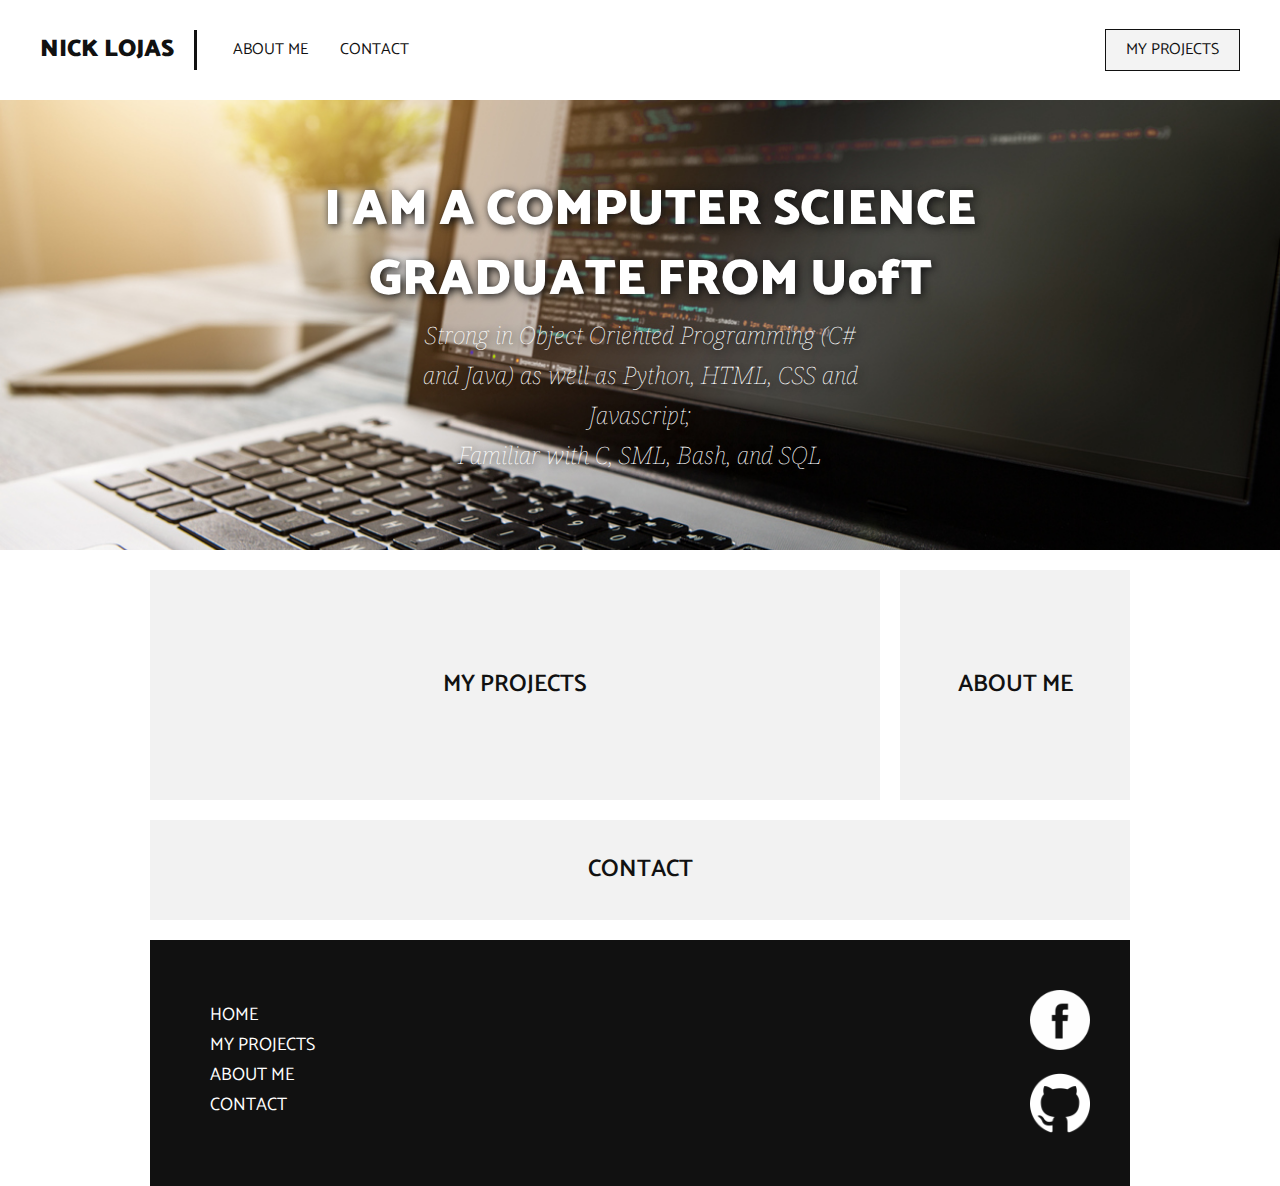
<file: index.html>
<!DOCTYPE html>
<html>
<head>
	<meta charset="utf-8">
	<meta name="description" content="This is a portfolio website made by Nick Lojas">
	<title>Nick Lojas's Portfolio</title>
	<meta name="viewport" content="width=device-width, initial-scale=1.0">
	<link href="https://fonts.googleapis.com/css?family=Catamaran:400,500,600,700,800,900|Noto+Serif:400,400i,700,700i" rel="stylesheet">
	<link rel="stylesheet" type="text/css" href="style.css">
	<link rel="shortcut icon" type="image/png" href="images/favicon.png">
</head>
<body>
	<header>
		<a href="index.html" class="header-main">Nick Lojas</a>
		<nav>
			<ul>
				<li><a href="about.html">About Me</a></li>
				<li><a href="contact.html">Contact</a></li>
			</ul>
			<a href="myprojects.html" class="header-myprojects">My Projects</a>
		</nav>
	</header>
	<main>
		<section class="index-banner">
			<div class="vert-center">
				<h2>I AM A COMPUTER SCIENCE <br> GRADUATE FROM UofT</h2>
				<h1>Strong in Object Oriented Programming (C# and Java) as well as Python, HTML, CSS and Javascript;<br> Familiar with  C, SML, Bash, and SQL</h1>
			</div>
		</section>
		<div class="wrapper">
			<section class="index-links">
				<a href="myprojects.html">
					<div class="index-boxlink-rectangle">
						<h3>My Projects</h3>
					</div>
				</a>
				<a href="about.html">
					<div class="index-boxlink-square">
						<h3>About Me</h3>
					</div>
				</a>
				<a href="contact.html">
					<div class="index-boxlink-longrectangle">
						<h3>Contact</h3>
					</div>
				</a>
			</section>
		</div>
	</main>
	<div class="wrapper">
		<footer>
			<ul>
				<li><a href="index.html">Home</a></li>
				<li><a href="myprojects.html">My Projects</a></li>
				<li><a href="about.html">About Me</a></li>
				<li><a href="contact.html">Contact</a></li>
			</ul>
			<div class="footer-socialmedia">
				<a href="https://www.facebook.com/NickLojas" target="_blank">
					<img src="images/facebookicon.png" alt="facebook icon">
				</a>
				<a href="https://www.github.com/NickLojas" target="_blank">
					<img src="images/githubicon.png" alt="github icon">
				</a>
			</div>
		</footer>
	</div>
</body>
</html>
</file>
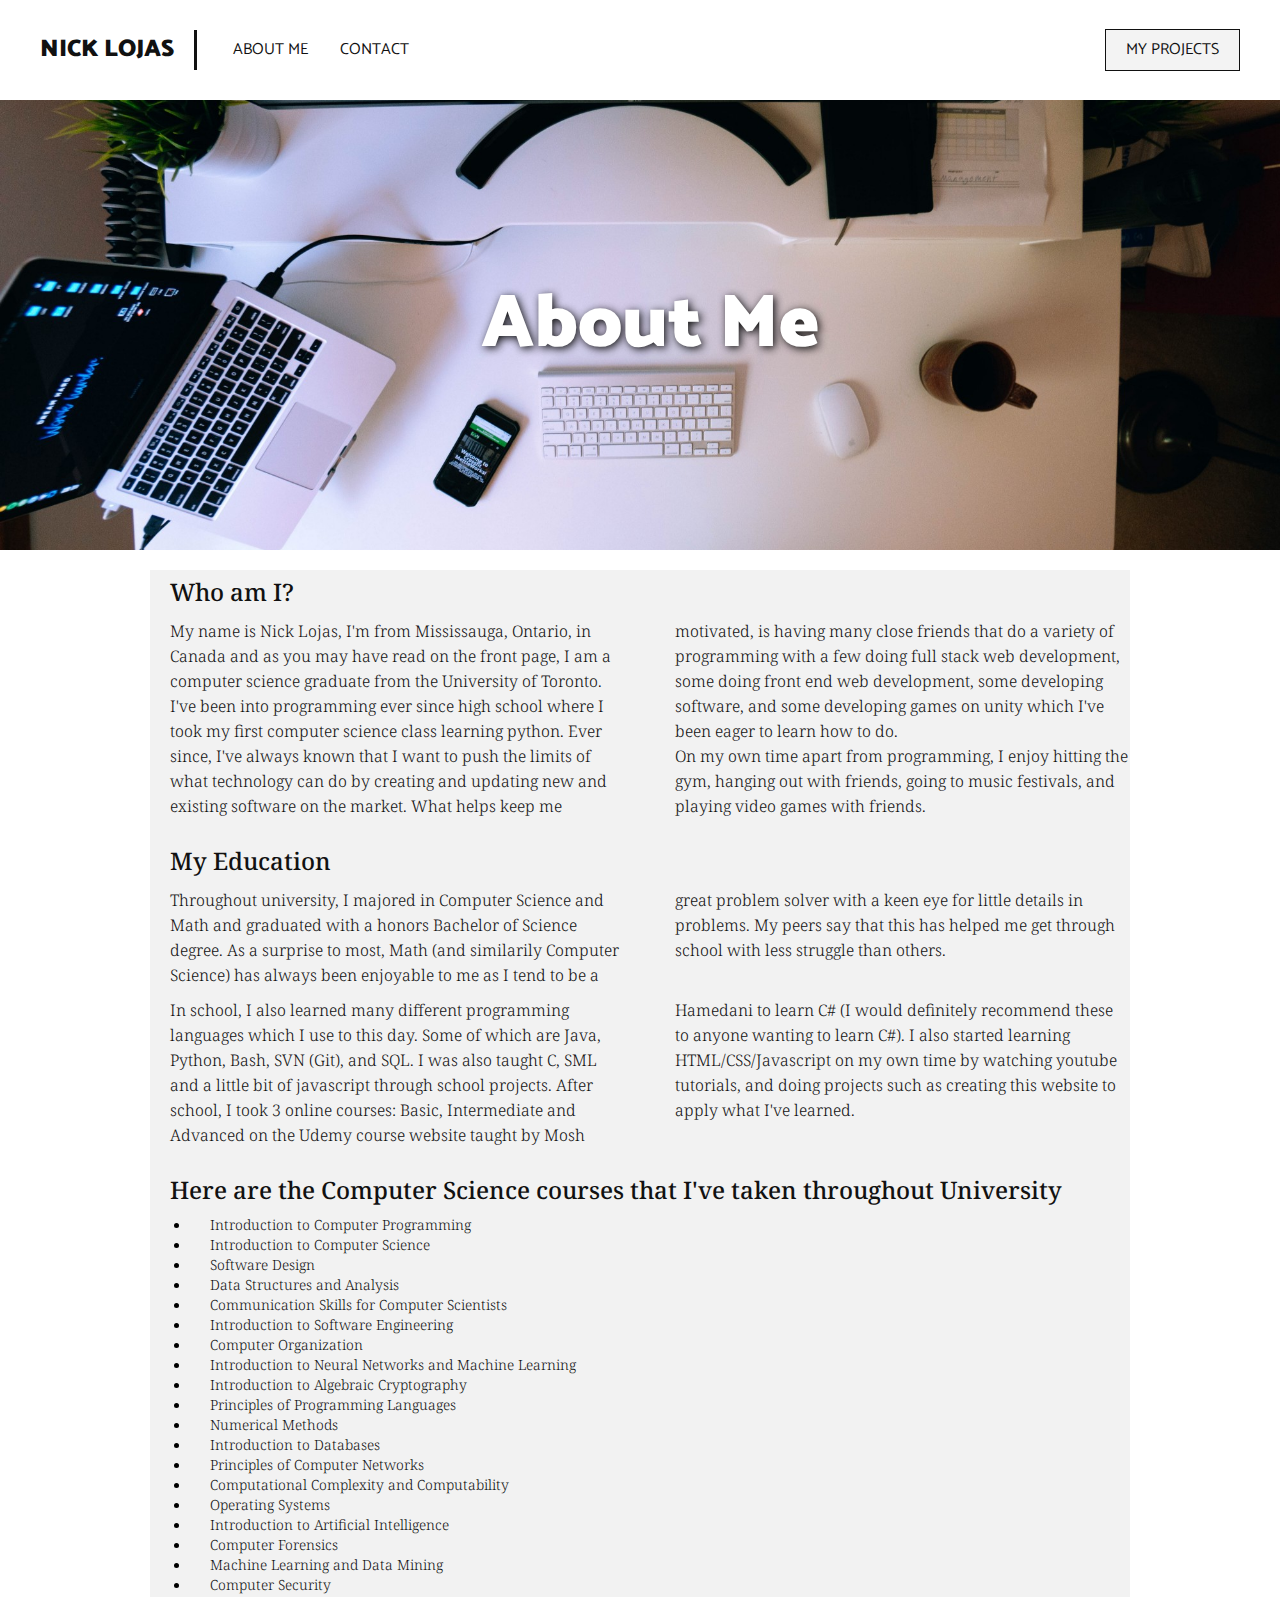
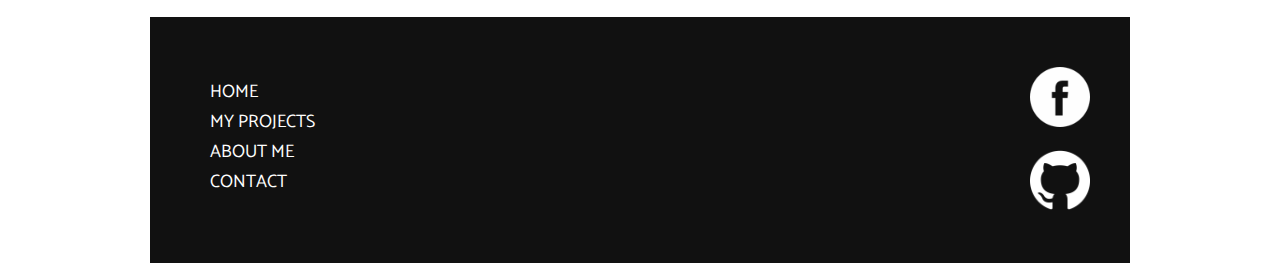
<file: about.html>
<!DOCTYPE html>
<html>
<head>
	<meta charset="utf-8">
	<meta name="description" content="This is a portfolio website made by Nick Lojas">
	<title>Nick Lojas's Portfolio</title>
	<meta name="viewport" content="width=device-width, initial-scale=1.0">
	<link href="https://fonts.googleapis.com/css?family=Catamaran:400,500,600,700,800,900|Noto+Serif:400,400i,700,700i" rel="stylesheet">
	<link rel="stylesheet" type="text/css" href="style.css">
	<link rel="shortcut icon" type="image/png" href="images/favicon.png">
</head>
<body>
	<header>
		<a href="index.html" class="header-main">Nick Lojas</a>
		<nav>
			<ul>
				<li><a href="about.html">About Me</a></li>
				<li><a href="contact.html">Contact</a></li>
			</ul>
			<a href="myprojects.html" class="header-myprojects">My Projects</a>
		</nav>
	</header>
	<main>
		<section class="about-banner">
			<div class="vert-center">
				<h2>About Me</h2>
			</div>
		</section>
		<div class="wrapper">
			<section class="about-general">
				<h2>Who am I?</h2>
				<p>My name is Nick Lojas, I'm from Mississauga, Ontario, in Canada and as you may have read on the front page, I am a computer science graduate from the University of Toronto. I've been into programming ever since high school where I took my first computer science class learning python.  Ever since, I've always known that I want to push the limits of what technology can do by creating and updating new and existing software on the market. What helps keep me motivated, is having many close friends that do a variety of programming with a few doing full stack web development, some doing front end web development, some developing software, and some developing games on unity which I've been eager to learn how to do.<br> On my own time apart from programming, I enjoy hitting the gym, hanging out with friends, going to music festivals, and playing video games with friends. 
				</p>
				<h2>My Education</h2>
				<p>Throughout university, I majored in Computer Science and Math and graduated with a honors Bachelor of Science degree. As a surprise to most, Math (and similarily Computer Science) has always been enjoyable to me as I tend to be a great problem solver with a keen eye for little details in problems. My peers say that this has helped me get through school with less struggle than others.</p>
				<p>In school, I also learned many different programming languages which I use to this day. Some of which are Java, Python, Bash, SVN (Git), and SQL. I was also taught C, SML and a little bit of javascript through school projects. After school, I took 3 online courses: Basic, Intermediate and Advanced on the Udemy course website taught by Mosh Hamedani to learn C# (I would definitely recommend these to anyone wanting to learn C#). I also started learning HTML/CSS/Javascript on my own time by watching youtube tutorials, and doing projects such as creating this website to apply what I've learned.</p>
				<h2>Here are the Computer Science courses that I've taken throughout University</h2>
				<ul>
					<li><p>Introduction to Computer Programming</p></li>
					<li><p>Introduction to Computer Science</p></li>
					<li><p>Software Design</p></li>
					<li><p>Data Structures and Analysis</p></li>
					<li><p>Communication Skills for Computer Scientists</p></li>
					<li><p>Introduction to Software Engineering</p></li>
					<li><p>Computer Organization</p></li>
					<li><p>Introduction to Neural Networks and Machine Learning</p></li>
					<li><p>Introduction to Algebraic Cryptography</p></li>
					<li><p>Principles of Programming Languages</p></li>
					<li><p>Numerical Methods</p></li>
					<li><p>Introduction to Databases</p></li>
					<li><p>Principles of Computer Networks</p></li>
					<li><p>Computational Complexity and Computability</p></li>
					<li><p>Operating Systems</p></li>
					<li><p>Introduction to Artificial Intelligence</p></li>
					<li><p>Computer Forensics</p></li>
					<li><p>Machine Learning and Data Mining</p></li>
					<li><p>Computer Security</p></li>
				</ul>
			</section>
		</div>
	</main>
	<div class="wrapper">
		<footer>
			<ul>
				<li><a href="index.html">Home</a></li>
				<li><a href="myprojects.html">My Projects</a></li>
				<li><a href="about.html">About Me</a></li>
				<li><a href="contact.html">Contact</a></li>
			</ul>
			<div class="footer-socialmedia">
				<a href="https://www.facebook.com/NickLojas" target="_blank">
					<img src="images/facebookicon.png" alt="facebook icon">
				</a>
				<a href="https://www.github.com/NickLojas" target="_blank">
					<img src="images/githubicon.png" alt="github icon">
				</a>
			</div>
		</footer>
	</div>
</body>
</html>
</file>
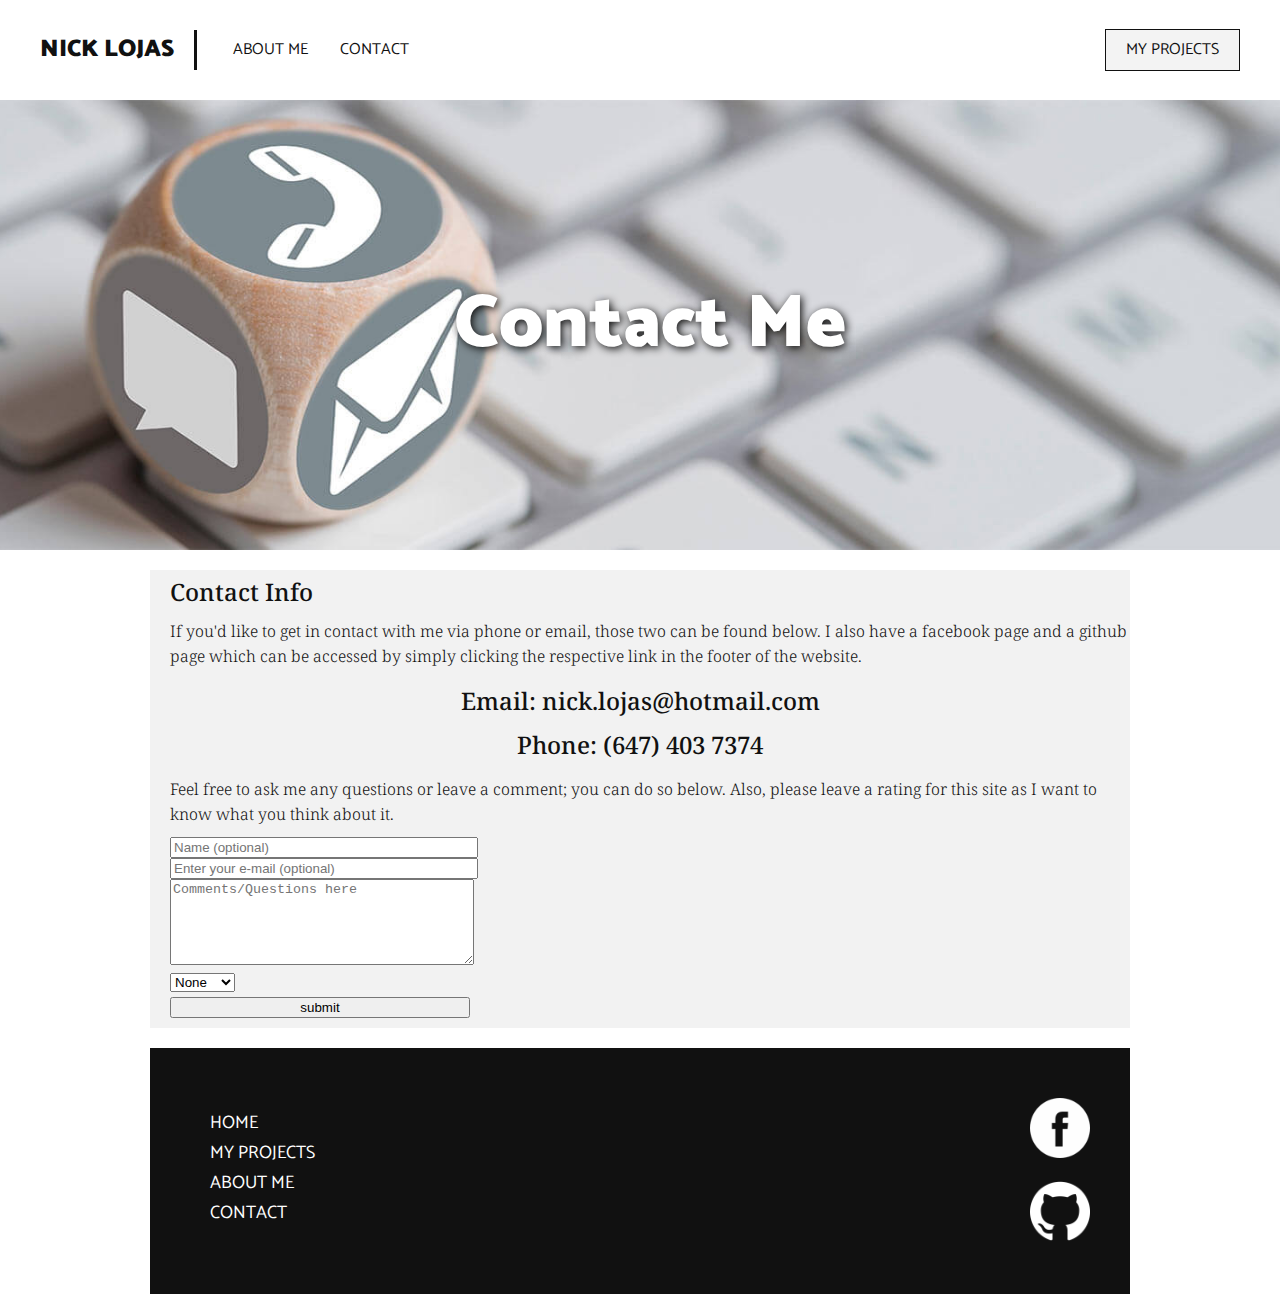
<file: contact.html>
<!DOCTYPE html>
<html>
<head>
	<meta charset="utf-8">
	<meta name="description" content="This is a portfolio website made by Nick Lojas">
	<title>Nick Lojas's Portfolio</title>
	<meta name="viewport" content="width=device-width, initial-scale=1.0">
	<link href="https://fonts.googleapis.com/css?family=Catamaran:400,500,600,700,800,900|Noto+Serif:400,400i,700,700i" rel="stylesheet">
	<link rel="stylesheet" type="text/css" href="style.css">
	<link rel="shortcut icon" type="image/png" href="images/favicon.png">
</head>
<body>
	<header>
		<a href="index.html" class="header-main">Nick Lojas</a>
		<nav>
			<ul>
				<li><a href="about.html">About Me</a></li>
				<li><a href="contact.html">Contact</a></li>
			</ul>
			<a href="myprojects.html" class="header-myprojects">My Projects</a>
		</nav>
	</header>
	<main>
		<section class="contact-banner">
			<div class="vert-center">
				<h2>Contact Me</h2>
			</div>
		</section>
		<div class="wrapper">
			<div class="contact-info">
				<section class="contact-email">
					<h2>Contact Info</h2>
					<p>If you'd like to get in contact with me via phone or email, those two can be found below. I also have a facebook page and a github page which can be accessed by simply clicking the respective link in the footer of the website.
					</p>
					<h3>Email: nick.lojas@hotmail.com</h3>
					<h3>Phone: (647) 403 7374</h3>
				</section>
				<section class="contact-form">
					<p>Feel free to ask me any questions or leave a comment; you can do so below. Also, please leave a rating for this site as I want to know what you think about it.</p>
					<form action="contactform.php" method="post" onSubmit="return validate()">
						<input type="text" id="name" name="name" placeholder="Name (optional)">
						<input type="text" id="email" name="email" placeholder="Enter your e-mail (optional)">
						<textarea name="message" id="message" placeholder="Comments/Questions here"></textarea>
						<select name="rating" id="rating">
							<option value="none">None</option>
							<option value="5">5 Stars</option>
							<option value="4">4 Stars</option>
							<option value="3">3 Stars</option>
							<option value="2">2 Stars</option>
							<option value="1">1 Stars</option>
						</select>
						<input class="contact-button" type="submit" name="submit" value="submit">
					</form>
				</section>
			</div>
		</div>
	</main>
	<div class="wrapper">
		<footer>
			<ul>
				<li><a href="index.html">Home</a></li>
				<li><a href="myprojects.html">My Projects</a></li>
				<li><a href="about.html">About Me</a></li>
				<li><a href="contact.html">Contact</a></li>
			</ul>
			<div class="footer-socialmedia">
				<a href="https://www.facebook.com/NickLojas" target="_blank">
					<img src="images/facebookicon.png" alt="facebook icon">
				</a>
				<a href="https://www.github.com/NickLojas" target="_blank">
					<img src="images/githubicon.png" alt="github icon">
				</a>
			</div>
		</footer>
	</div>
	<script src="validation.js"></script>
</body>
</html>
</file>
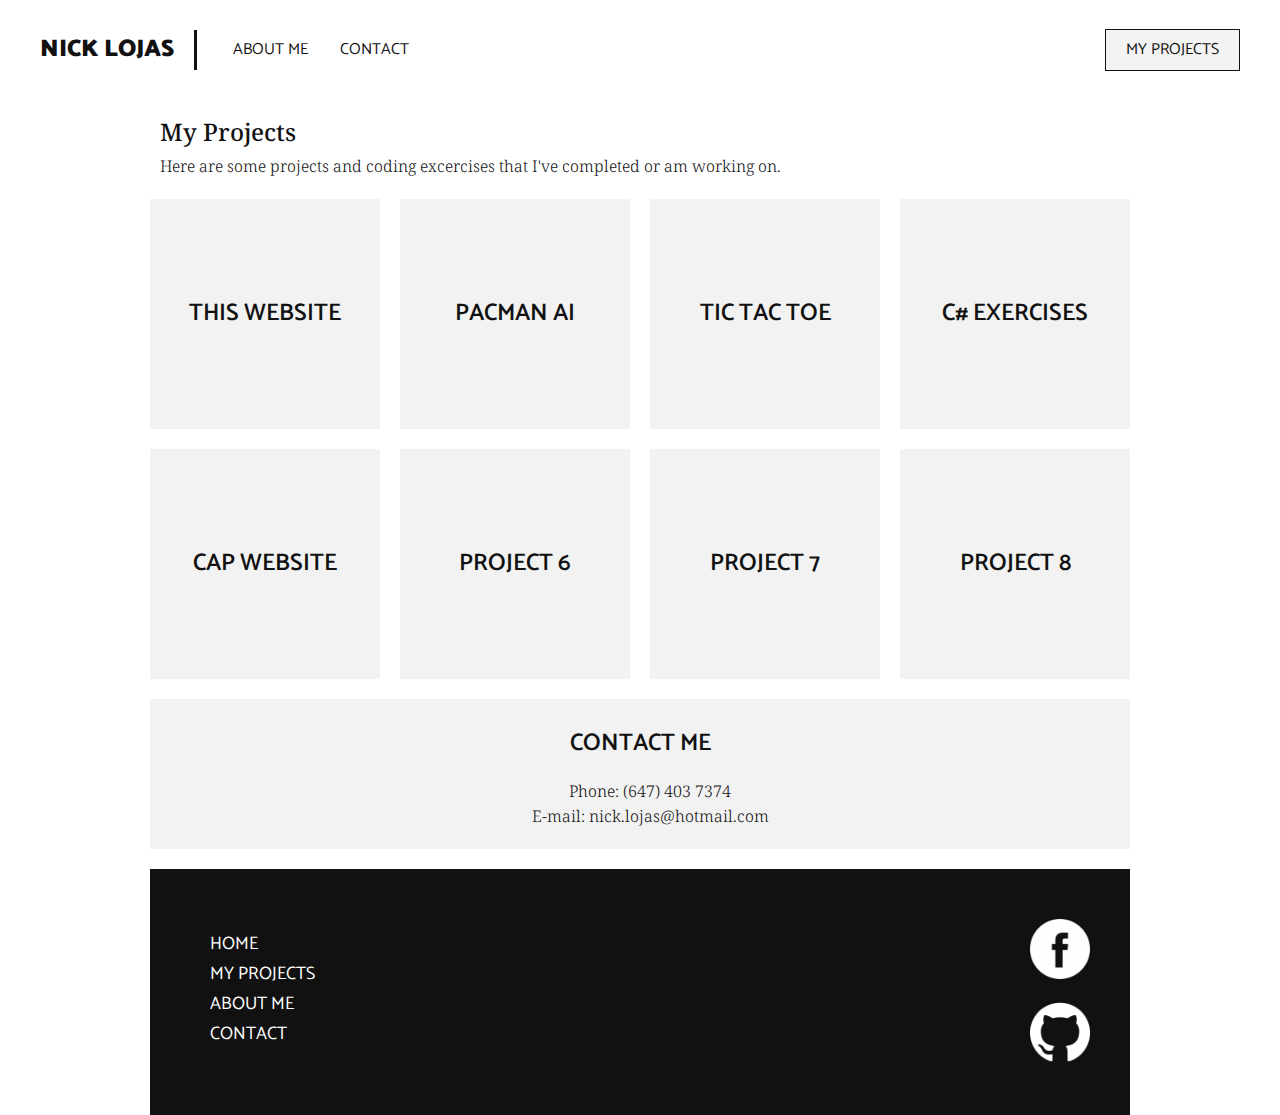
<file: myprojects.html>
<!DOCTYPE html>
<html>
<head>
	<meta charset="utf-8">
	<meta name="description" content="This is a portfolio website made by Nick Lojas">
	<title>Nick Lojas's Portfolio</title>
	<meta name="viewport" content="width=device-width, initial-scale=1.0">
	<link href="https://fonts.googleapis.com/css?family=Catamaran:400,500,600,700,800,900|Noto+Serif:400,400i,700,700i" rel="stylesheet">
	<link rel="stylesheet" type="text/css" href="style.css">
	<link rel="shortcut icon" type="image/png" href="images/favicon.png">
</head>
<body>
	<header>
		<a href="index.html" class="header-main">Nick Lojas</a>
		<nav>
			<ul>
				<li><a href="about.html">About Me</a></li>
				<li><a href="contact.html">Contact</a></li>
			</ul>
			<a href="myprojects.html" class="header-myprojects">My Projects</a>
		</nav>
	</header>
	<main>
		<div class="wrapper">
			<h2 id="projects-title">My Projects</h2>
			<p>Here are some projects and coding excercises that I've completed or am working on.</p>
			<section class="projects-links">
				<a href="projects/project1.html">
					<div class="projects-boxlink-square">
						<h3>This Website</h3>
					</div>
				</a>
				<a href="projects/project2.html">
					<div class="projects-boxlink-square">
						<h3>PacMan AI</h3>
					</div>
				</a>
				<a href="projects/project3.html">
					<div class="projects-boxlink-square">
						<h3>Tic Tac Toe</h3>
					</div>
				</a>
				<a href="projects/project4.html">
					<div class="projects-boxlink-square">
						<h3>C# Exercises</h3>
					</div>
				</a>
				<a href="projects/project5.html">
					<div class="projects-boxlink-square">
						<h3>CAP Website</h3>
					</div>
				</a>
				<a href="projects/project6.html">
					<div class="projects-boxlink-square">
						<h3>Project 6</h3>
					</div>
				</a>
				<a href="projects/project7.html">
					<div class="projects-boxlink-square">
						<h3>Project 7</h3>
					</div>
				</a>
				<a href="projects/project8.html">
					<div class="projects-boxlink-square">
						<h3>Project 8</h3>
					</div>
				</a>
				<a href="contact.html">
					<div class="projects-boxlink-longrectangle">
						<h3>Contact Me</h3>
						<p>Phone: (647) 403 7374 <br>
							E-mail: nick.lojas@hotmail.com
						</p>
					</div>
				</a>
			</section>
		</div>
	</main>
	<div class="wrapper">
		<footer>
			<ul>
				<li><a href="index.html">Home</a></li>
				<li><a href="myprojects.html">My Projects</a></li>
				<li><a href="about.html">About Me</a></li>
				<li><a href="contact.html">Contact</a></li>
			</ul>
			<div class="footer-socialmedia">
				<a href="https://www.facebook.com/NickLojas" target="_blank">
					<img src="images/facebookicon.png" alt="facebook icon">
				</a>
				<a href="https://www.github.com/NickLojas" target="_blank">
					<img src="images/githubicon.png" alt="github icon">
				</a>
			</div>
		</footer>
	</div>
</body>
</html>
</file>
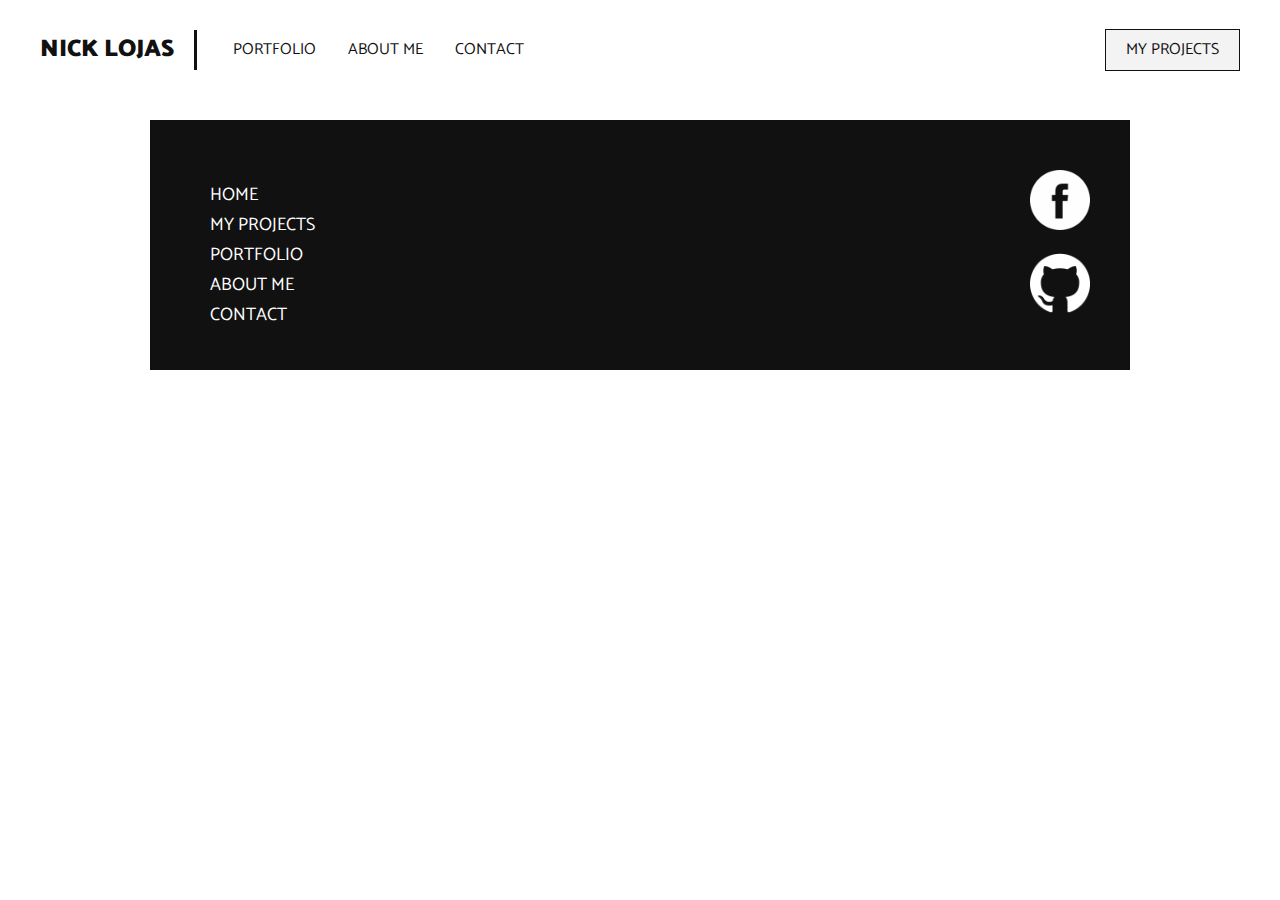
<file: portfolio.html>
<!DOCTYPE html>
<html>
<head>
	<meta charset="utf-8">
	<meta name="description" content="This is a portfolio website made by Nick Lojas">
	<title>Nick Lojas's Portfolio</title>
	<meta name="viewport" content="width=device-width, initial-scale=1.0">
	<link href="https://fonts.googleapis.com/css?family=Catamaran:400,500,600,700,800,900|Noto+Serif:400,400i,700,700i" rel="stylesheet">
	<link rel="stylesheet" type="text/css" href="style.css">
</head>
<body>
	<header>
		<a href="index.html" class="header-main">Nick Lojas</a>
		<nav>
			<ul>
				<li><a href="portfolio.html">Portfolio</a></li>
				<li><a href="about.html">About Me</a></li>
				<li><a href="contact.html">Contact</a></li>
			</ul>
			<a href="myprojects.html" class="header-myprojects">My Projects</a>
		</nav>
	</header>
	<main>
		
	</main>
	<div class="wrapper">
		<footer>
			<ul>
				<li><a href="index.html">Home</a></li>
				<li><a href="myprojects.html">My Projects</a></li>
				<li><a href="portfolio.html">Portfolio</a></li>
				<li><a href="about.html">About Me</a></li>
				<li><a href="contact.html">Contact</a></li>
			</ul>
			<div class="footer-socialmedia">
				<a href="https://www.facebook.com/NickLojas" target="_blank">
					<img src="images/facebookicon.png" alt="facebook icon">
				</a>
				<a href="https://www.github.com/NickLojas" target="_blank">
					<img src="images/githubicon.png" alt="github icon">
				</a>
			</div>
		</footer>
	</div>
</body>
</html>
</file>
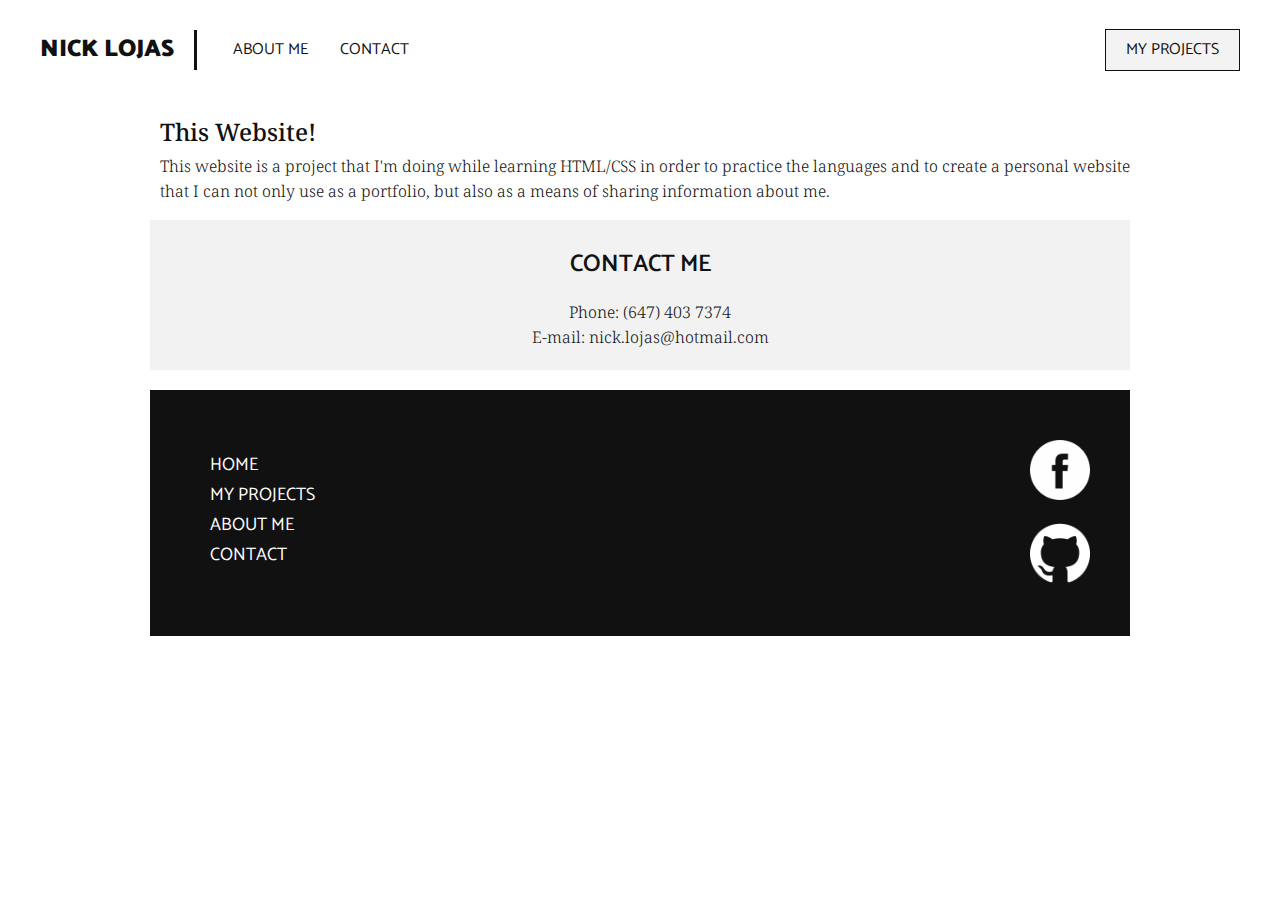
<file: projects/project1.html>
<!DOCTYPE html>
<html>
<head>
	<meta charset="utf-8">
	<meta name="description" content="This is a portfolio website made by Nick Lojas">
	<title>Nick Lojas's Portfolio</title>
	<meta name="viewport" content="width=device-width, initial-scale=1.0">
	<link href="https://fonts.googleapis.com/css?family=Catamaran:400,500,600,700,800,900|Noto+Serif:400,400i,700,700i" rel="stylesheet">
	<link rel="stylesheet" type="text/css" href="../style.css">
	<link rel="shortcut icon" type="image/png" href="../images/favicon.png">
</head>
<body>
	<header>
		<a href="../index.html" class="header-main">Nick Lojas</a>
		<nav>
			<ul>
				<li><a href="../about.html">About Me</a></li>
				<li><a href="../contact.html">Contact</a></li>
			</ul>
			<a href="../myprojects.html" class="header-myprojects">My Projects</a>
		</nav>
	</header>
	<main>
		<section class="project">
			<div class="wrapper">
				<h2>This Website!</h2>
				<p>This website is a project that I'm doing while learning HTML/CSS in order to practice the languages and to create a personal website that I can not only use as a portfolio, but also as a means of sharing information about me.</p>
				<a href="../contact.html">
					<div class="projects-boxlink-longrectangle">
						<h3>Contact Me</h3>
						<p>Phone: (647) 403 7374 <br>
							E-mail: nick.lojas@hotmail.com
						</p>
					</div>
				</a>
			</div>
		</section>
	</main>
	<div class="wrapper">
		<footer>
			<ul>
				<li><a href="../index.html">Home</a></li>
				<li><a href="../myprojects.html">My Projects</a></li>
				<li><a href="../about.html">About Me</a></li>
				<li><a href="../contact.html">Contact</a></li>
			</ul>
			<div class="footer-socialmedia">
				<a href="https://www.facebook.com/NickLojas" target="_blank">
					<img src="../images/facebookicon.png" alt="facebook icon">
				</a>
				<a href="https://www.github.com/NickLojas" target="_blank">
					<img src="../images/githubicon.png" alt="github icon">
				</a>
			</div>
		</footer>
	</div>
</body>
</html>
</file>
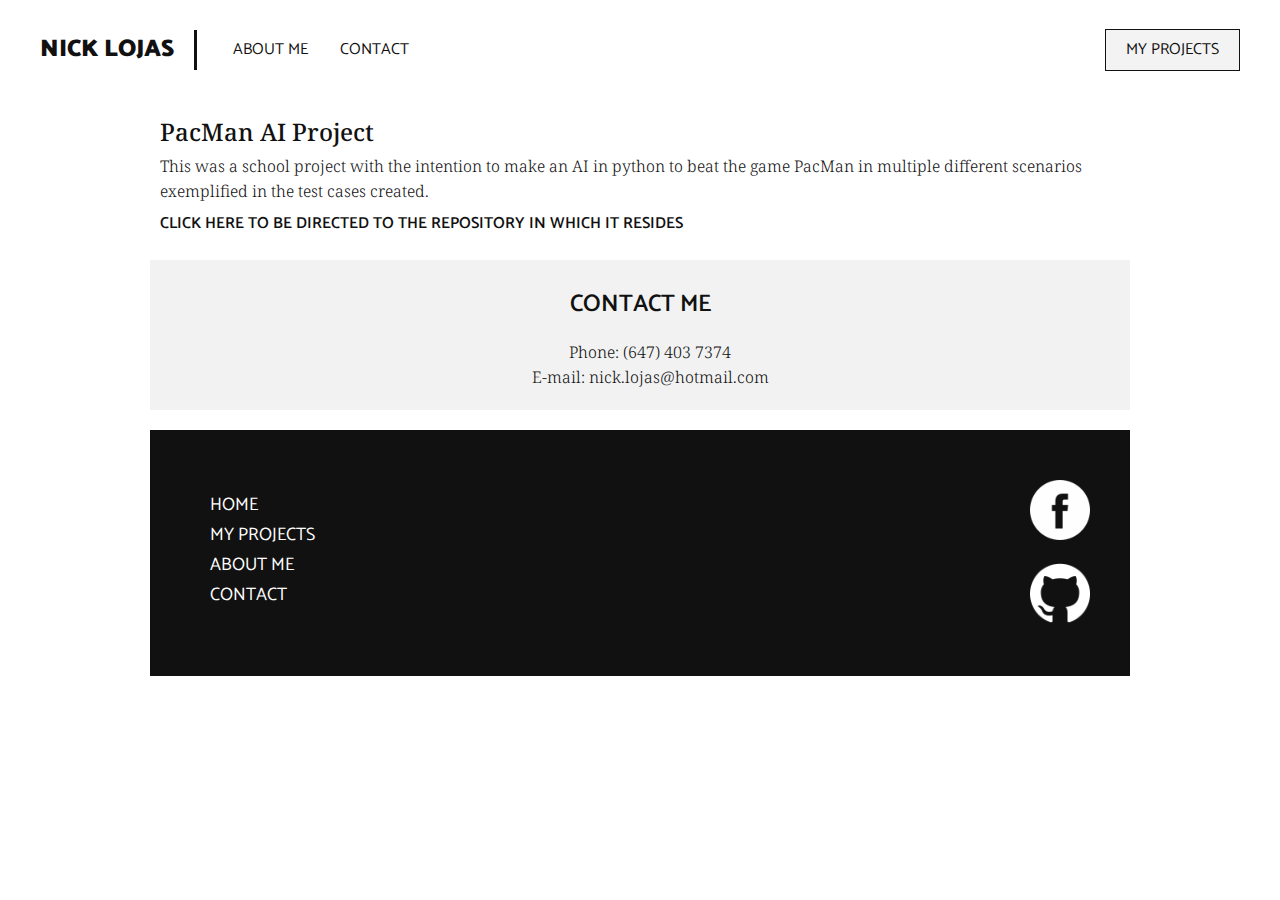
<file: projects/project2.html>
<!DOCTYPE html>
<html>
<head>
	<meta charset="utf-8">
	<meta name="description" content="This is a portfolio website made by Nick Lojas">
	<title>Nick Lojas's Portfolio</title>
	<meta name="viewport" content="width=device-width, initial-scale=1.0">
	<link href="https://fonts.googleapis.com/css?family=Catamaran:400,500,600,700,800,900|Noto+Serif:400,400i,700,700i" rel="stylesheet">
	<link rel="stylesheet" type="text/css" href="../style.css">
	<link rel="shortcut icon" type="image/png" href="../images/favicon.png">
</head>
<body>
	<header>
		<a href="../index.html" class="header-main">Nick Lojas</a>
		<nav>
			<ul>
				<li><a href="../about.html">About Me</a></li>
				<li><a href="../contact.html">Contact</a></li>
			</ul>
			<a href="../myprojects.html" class="header-myprojects">My Projects</a>
		</nav>
	</header>
	<main>
		<section class="project">
			<div class="wrapper">
				<h2>PacMan AI Project</h2>
				<p>This was a school project with the intention to make an AI in python to beat the game PacMan in multiple different scenarios exemplified in the test cases created.</p>
				<a class="clicklink" href="https://github.com/NickLojas/Artificial-Intelligence" target="_blank">Click here to be directed to the repository in which it resides</a>
				<a href="../contact.html">
					<div class="projects-boxlink-longrectangle">
						<h3>Contact Me</h3>
						<p>Phone: (647) 403 7374 <br>
							E-mail: nick.lojas@hotmail.com
						</p>
					</div>
				</a>
			</div>
		</section>	
	</main>
	<div class="wrapper">
		<footer>
			<ul>
				<li><a href="../index.html">Home</a></li>
				<li><a href="../myprojects.html">My Projects</a></li>
				<li><a href="../about.html">About Me</a></li>
				<li><a href="../contact.html">Contact</a></li>
			</ul>
			<div class="footer-socialmedia">
				<a href="https://www.facebook.com/NickLojas" target="_blank">
					<img src="../images/facebookicon.png" alt="facebook icon">
				</a>
				<a href="https://www.github.com/NickLojas" target="_blank">
					<img src="../images/githubicon.png" alt="github icon">
				</a>
			</div>
		</footer>
	</div>
</body>
</html>
</file>
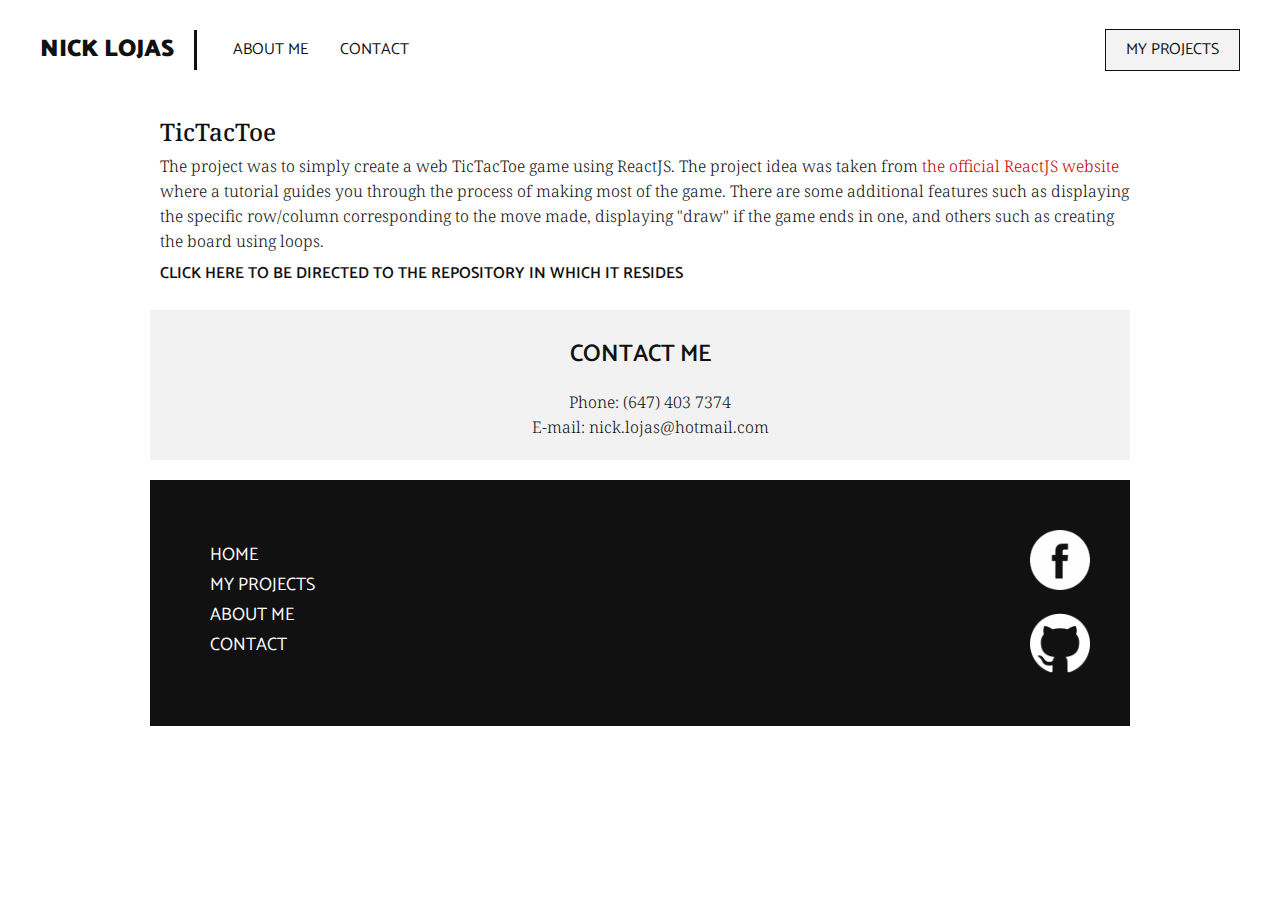
<file: projects/project3.html>
<!DOCTYPE html>
<html>
<head>
	<meta charset="utf-8">
	<meta name="description" content="This is a portfolio website made by Nick Lojas">
	<title>Nick Lojas's Portfolio</title>
	<meta name="viewport" content="width=device-width, initial-scale=1.0">
	<link href="https://fonts.googleapis.com/css?family=Catamaran:400,500,600,700,800,900|Noto+Serif:400,400i,700,700i" rel="stylesheet">
	<link rel="stylesheet" type="text/css" href="../style.css">
	<link rel="shortcut icon" type="image/png" href="../images/favicon.png">
</head>
<body>
	<header>
		<a href="../index.html" class="header-main">Nick Lojas</a>
		<nav>
			<ul>
				<li><a href="../about.html">About Me</a></li>
				<li><a href="../contact.html">Contact</a></li>
			</ul>
			<a href="../myprojects.html" class="header-myprojects">My Projects</a>
		</nav>
	</header>
	<main>
		<section class="project">
			<div class="wrapper">
				<h2>TicTacToe</h2>
				<p>The project was to simply create a web TicTacToe game using ReactJS. The project idea was taken from <a class="link" href="https://reactjs.org/" target="_blank">the official ReactJS website</a> where a tutorial guides you through the process of making most of the game. There are some additional features such as displaying the specific row/column corresponding to the move made, displaying "draw" if the game ends in one, and others such as creating the board using loops.</p>
				<a class="clicklink" href="https://github.com/NickLojas/TicTacToe" target="_blank">Click here to be directed to the repository in which it resides</a>
				<a href="../contact.html">
					<div class="projects-boxlink-longrectangle">
						<h3>Contact Me</h3>
						<p>Phone: (647) 403 7374 <br>
							E-mail: nick.lojas@hotmail.com
						</p>
					</div>
				</a>
			</div>
		</section>
	</main>
	<div class="wrapper">
		<footer>
			<ul>
				<li><a href="../index.html">Home</a></li>
				<li><a href="../myprojects.html">My Projects</a></li>
				<li><a href="../about.html">About Me</a></li>
				<li><a href="../contact.html">Contact</a></li>
			</ul>
			<div class="footer-socialmedia">
				<a href="https://www.facebook.com/NickLojas" target="_blank">
					<img src="../images/facebookicon.png" alt="facebook icon">
				</a>
				<a href="https://www.github.com/NickLojas" target="_blank">
					<img src="../images/githubicon.png" alt="github icon">
				</a>
			</div>
		</footer>
	</div>
</body>
</html>
</file>
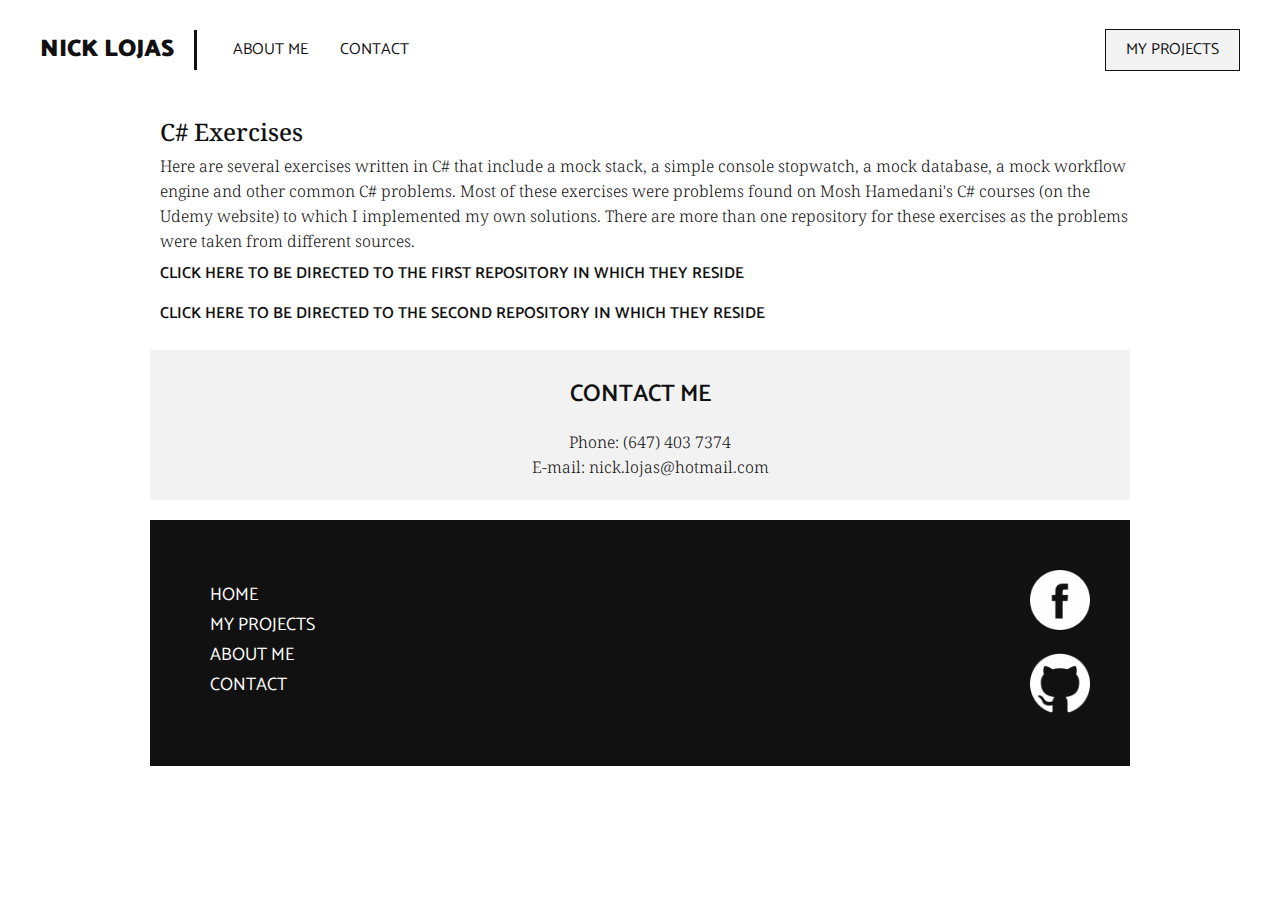
<file: projects/project4.html>
<!DOCTYPE html>
<html>
<head>
	<meta charset="utf-8">
	<meta name="description" content="This is a portfolio website made by Nick Lojas">
	<title>Nick Lojas's Portfolio</title>
	<meta name="viewport" content="width=device-width, initial-scale=1.0">
	<link href="https://fonts.googleapis.com/css?family=Catamaran:400,500,600,700,800,900|Noto+Serif:400,400i,700,700i" rel="stylesheet">
	<link rel="stylesheet" type="text/css" href="../style.css">
	<link rel="shortcut icon" type="image/png" href="../images/favicon.png">
</head>
<body>
	<header>
		<a href="../index.html" class="header-main">Nick Lojas</a>
		<nav>
			<ul>
				<li><a href="../about.html">About Me</a></li>
				<li><a href="../contact.html">Contact</a></li>
			</ul>
			<a href="../myprojects.html" class="header-myprojects">My Projects</a>
		</nav>
	</header>
	<main>
		<section class="project">
			<div class="wrapper">
				<h2>C# Exercises</h2>
				<p>Here are several exercises written in C# that include a mock stack, a simple console stopwatch, a mock database, a mock workflow engine and other common C# problems. Most of these exercises were problems found on Mosh Hamedani's C# courses (on the Udemy website) to which I implemented my own solutions. There are more than one repository for these exercises as the problems were taken from different sources.</p>
				<a class="clicklink" href="https://github.com/NickLojas/Short-Exercises" target="_blank">Click here to be directed to the first repository in which they reside</a><br>
				<a class="clicklink" href="https://github.com/NickLojas/More-Short-Exercises" target="_blank">Click here to be directed to the second repository in which they reside</a>
				<a href="../contact.html">
					<div class="projects-boxlink-longrectangle">
						<h3>Contact Me</h3>
						<p>Phone: (647) 403 7374 <br>
							E-mail: nick.lojas@hotmail.com
						</p>
					</div>
				</a>
			</div>
		</section>
	</main>
	<div class="wrapper">
		<footer>
			<ul>
				<li><a href="../index.html">Home</a></li>
				<li><a href="../myprojects.html">My Projects</a></li>
				<li><a href="../about.html">About Me</a></li>
				<li><a href="../contact.html">Contact</a></li>
			</ul>
			<div class="footer-socialmedia">
				<a href="https://www.facebook.com/NickLojas" target="_blank">
					<img src="../images/facebookicon.png" alt="facebook icon">
				</a>
				<a href="https://www.github.com/NickLojas" target="_blank">
					<img src="../images/githubicon.png" alt="github icon">
				</a>
			</div>
		</footer>
	</div>
</body>
</html>
</file>
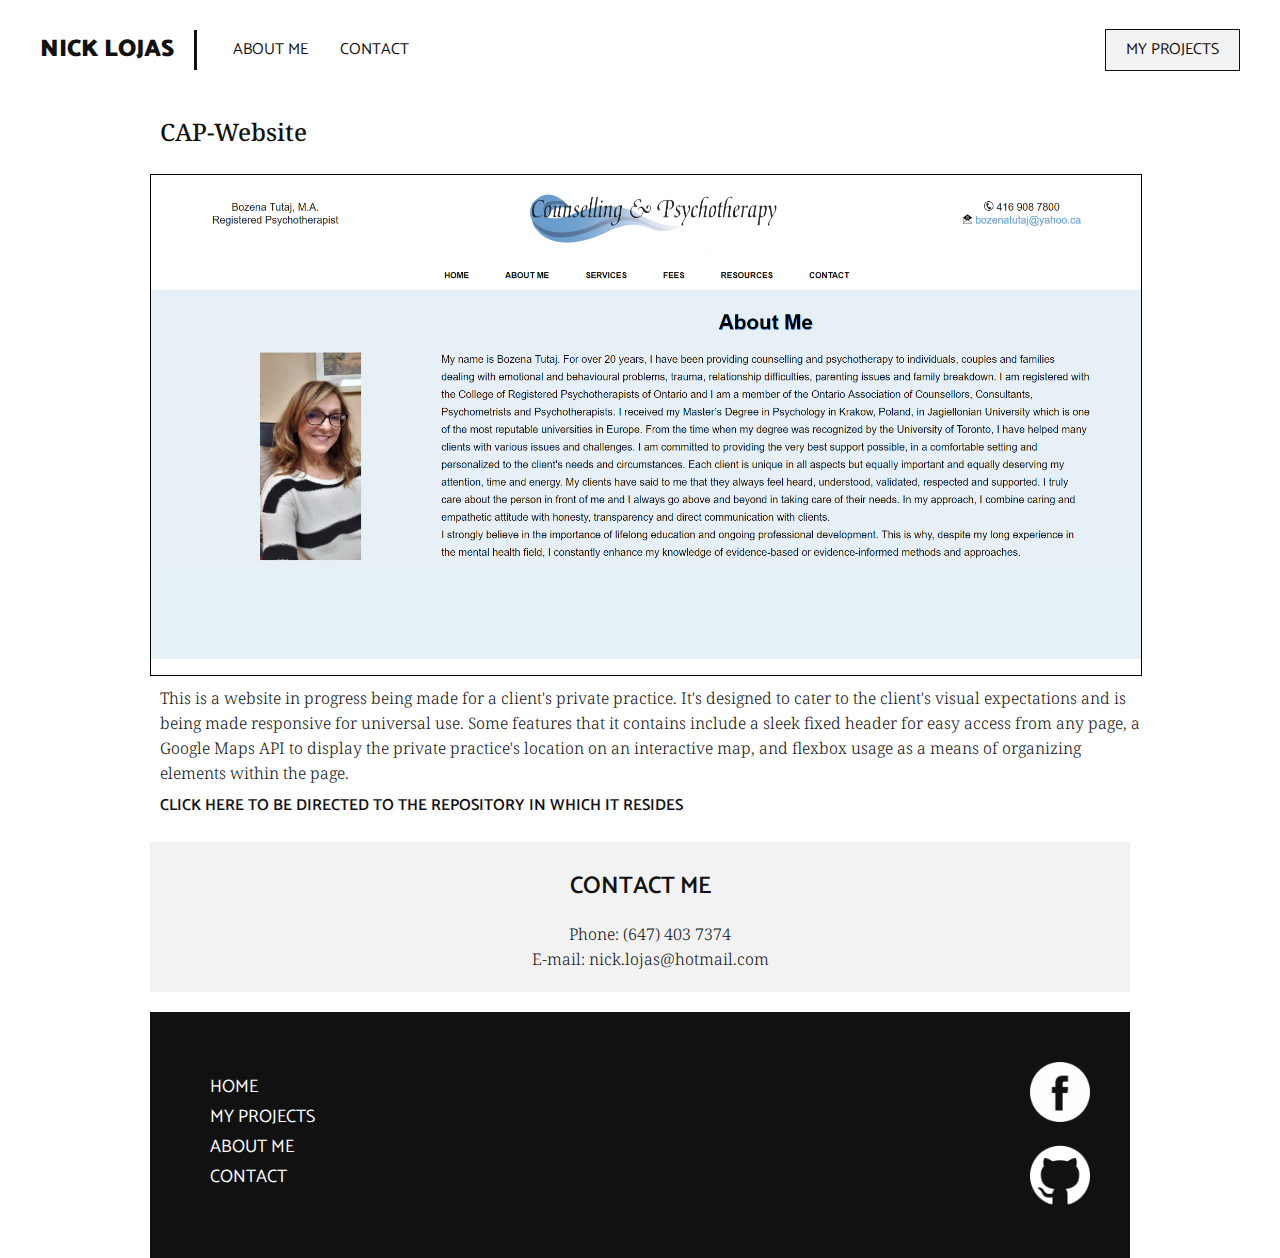
<file: projects/project5.html>
<!DOCTYPE html>
<html>
<head>
	<meta charset="utf-8">
	<meta name="description" content="This is a portfolio website made by Nick Lojas">
	<title>Nick Lojas's Portfolio</title>
	<meta name="viewport" content="width=device-width, initial-scale=1.0">
	<link href="https://fonts.googleapis.com/css?family=Catamaran:400,500,600,700,800,900|Noto+Serif:400,400i,700,700i" rel="stylesheet">
	<link rel="stylesheet" type="text/css" href="../style.css">
	<link rel="shortcut icon" type="image/png" href="../images/favicon.png">
</head>
<body>
	<header>
		<a href="../index.html" class="header-main">Nick Lojas</a>
		<nav>
			<ul>
				<li><a href="../about.html">About Me</a></li>
				<li><a href="../contact.html">Contact</a></li>
			</ul>
			<a href="../myprojects.html" class="header-myprojects">My Projects</a>
		</nav>
	</header>
	<main>
		<section class="project">
			<div class="wrapper">
				<h2>CAP-Website</h2>
				<div id="CAP-Website-pic"></div>
				<p>This is a website in progress being made for a client's private practice. It's designed to cater to the client's visual expectations and is being made responsive for universal use. Some features that it contains include a sleek fixed header for easy access from any page, a Google Maps API to display the private practice's location on an interactive map, and flexbox usage as a means of organizing elements within the page.</p>
				<a class="clicklink" href="https://github.com/NickLojas/CAP-Website" target="_blank">Click here to be directed to the repository in which it resides</a>
				<a href="../contact.html">
					<div class="projects-boxlink-longrectangle">
						<h3>Contact Me</h3>
						<p>Phone: (647) 403 7374 <br>
							E-mail: nick.lojas@hotmail.com
						</p>
					</div>
				</a>
			</div>
		</section>
	</main>
	<div class="wrapper">
		<footer>
			<ul>
				<li><a href="../index.html">Home</a></li>
				<li><a href="../myprojects.html">My Projects</a></li>
				<li><a href="../about.html">About Me</a></li>
				<li><a href="../contact.html">Contact</a></li>
			</ul>
			<div class="footer-socialmedia">
				<a href="https://www.facebook.com/NickLojas" target="_blank">
					<img src="../images/facebookicon.png" alt="facebook icon">
				</a>
				<a href="https://www.github.com/NickLojas" target="_blank">
					<img src="../images/githubicon.png" alt="github icon">
				</a>
			</div>
		</footer>
	</div>
</body>
</html>
</file>
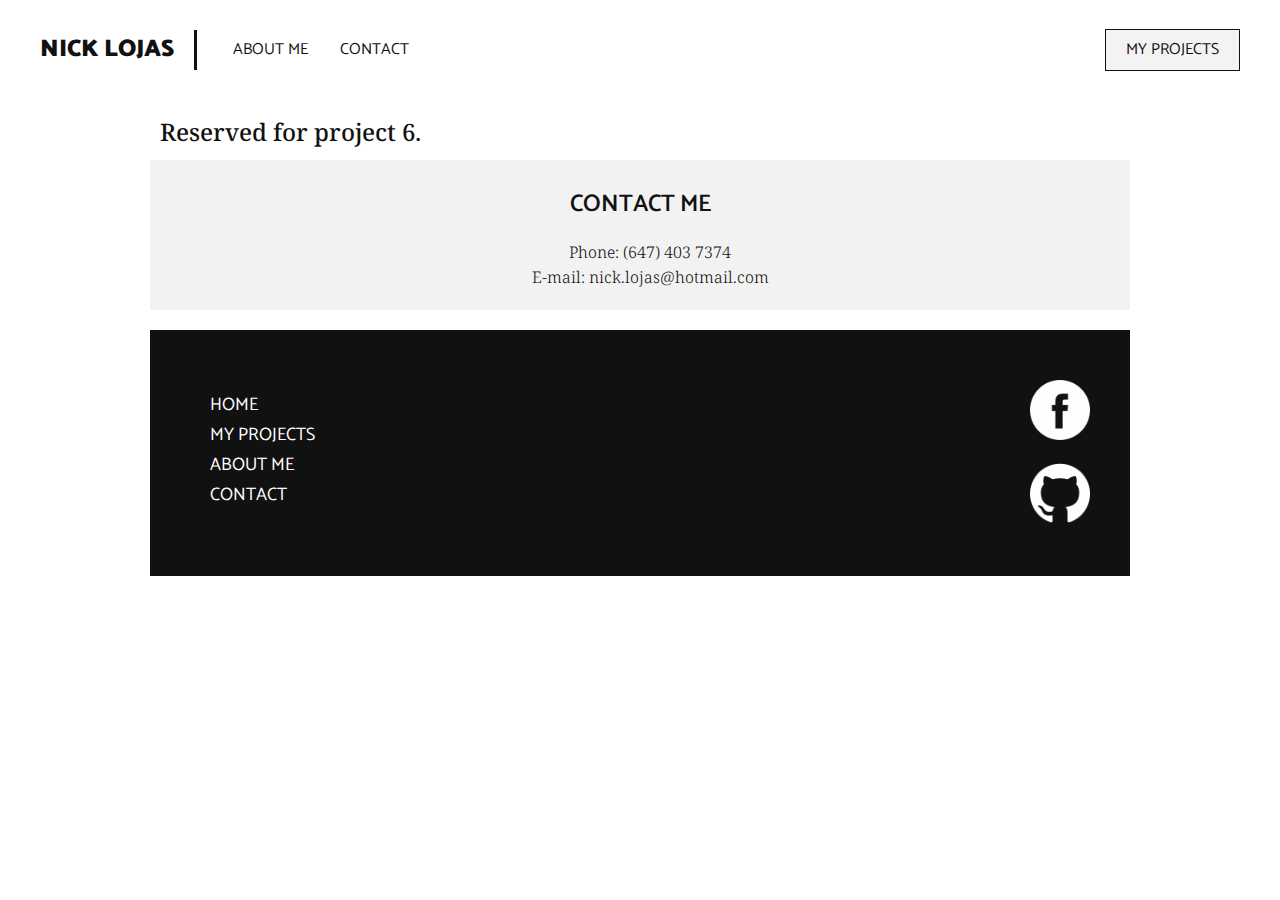
<file: projects/project6.html>
<!DOCTYPE html>
<html>
<head>
	<meta charset="utf-8">
	<meta name="description" content="This is a portfolio website made by Nick Lojas">
	<title>Nick Lojas's Portfolio</title>
	<meta name="viewport" content="width=device-width, initial-scale=1.0">
	<link href="https://fonts.googleapis.com/css?family=Catamaran:400,500,600,700,800,900|Noto+Serif:400,400i,700,700i" rel="stylesheet">
	<link rel="stylesheet" type="text/css" href="../style.css">
	<link rel="shortcut icon" type="image/png" href="../images/favicon.png">
</head>
<body>
	<header>
		<a href="../index.html" class="header-main">Nick Lojas</a>
		<nav>
			<ul>
				<li><a href="../about.html">About Me</a></li>
				<li><a href="../contact.html">Contact</a></li>
			</ul>
			<a href="../myprojects.html" class="header-myprojects">My Projects</a>
		</nav>
	</header>
	<main>
		<section class="project">
			<div class="wrapper">
				<h2>Reserved for project 6.</h2>
				<a href="../contact.html">
					<div class="projects-boxlink-longrectangle">
						<h3>Contact Me</h3>
						<p>Phone: (647) 403 7374 <br>
							E-mail: nick.lojas@hotmail.com
						</p>
					</div>
				</a>
			</div>
		</section>
	</main>
	<div class="wrapper">
		<footer>
			<ul>
				<li><a href="../index.html">Home</a></li>
				<li><a href="../myprojects.html">My Projects</a></li>
				<li><a href="../about.html">About Me</a></li>
				<li><a href="../contact.html">Contact</a></li>
			</ul>
			<div class="footer-socialmedia">
				<a href="https://www.facebook.com/NickLojas" target="_blank">
					<img src="../images/facebookicon.png" alt="facebook icon">
				</a>
				<a href="https://www.github.com/NickLojas" target="_blank">
					<img src="../images/githubicon.png" alt="github icon">
				</a>
			</div>
		</footer>
	</div>
</body>
</html>
</file>
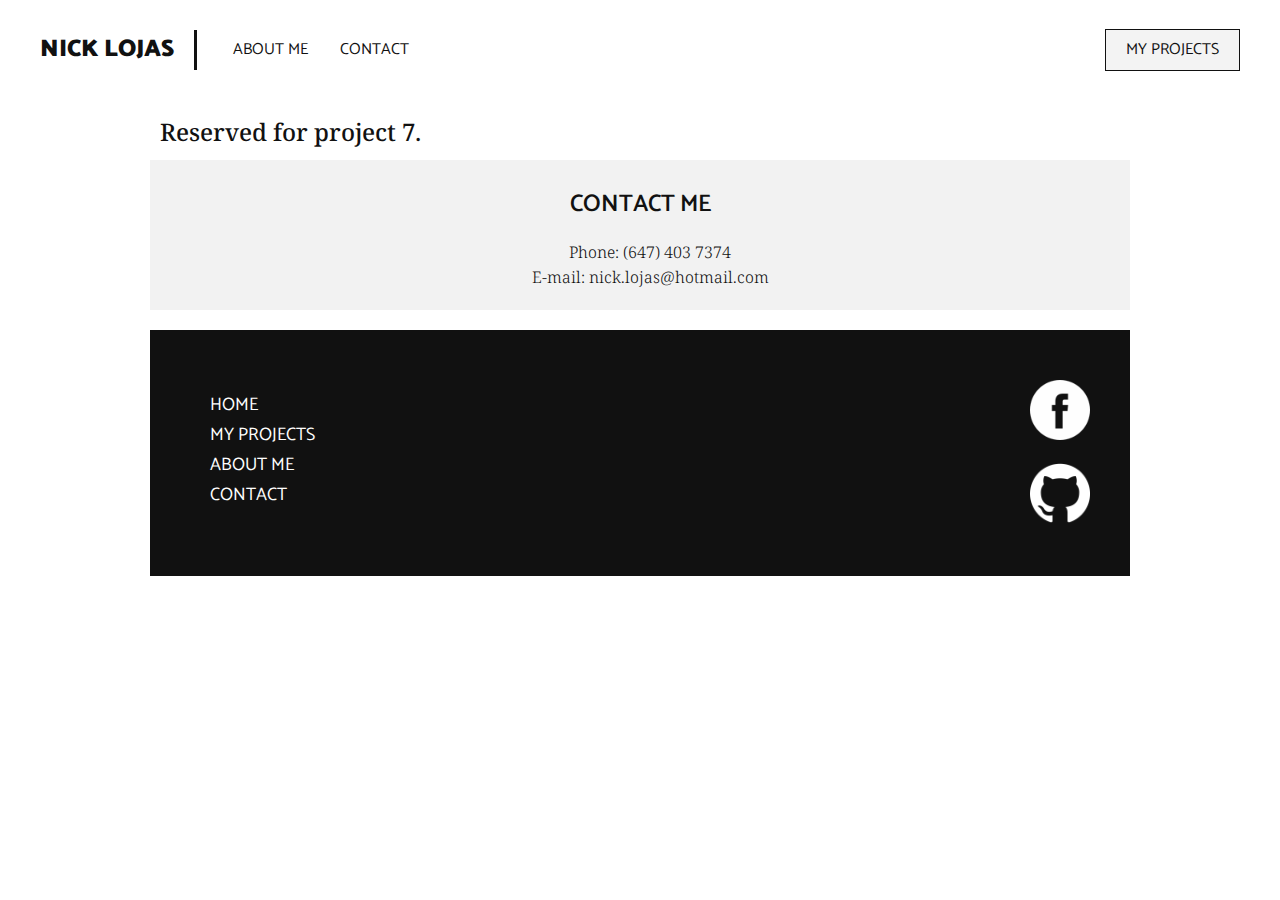
<file: projects/project7.html>
<!DOCTYPE html>
<html>
<head>
	<meta charset="utf-8">
	<meta name="description" content="This is a portfolio website made by Nick Lojas">
	<title>Nick Lojas's Portfolio</title>
	<meta name="viewport" content="width=device-width, initial-scale=1.0">
	<link href="https://fonts.googleapis.com/css?family=Catamaran:400,500,600,700,800,900|Noto+Serif:400,400i,700,700i" rel="stylesheet">
	<link rel="stylesheet" type="text/css" href="../style.css">
	<link rel="shortcut icon" type="image/png" href="../images/favicon.png">
</head>
<body>
	<header>
		<a href="../index.html" class="header-main">Nick Lojas</a>
		<nav>
			<ul>
				<li><a href="../about.html">About Me</a></li>
				<li><a href="../contact.html">Contact</a></li>
			</ul>
			<a href="../myprojects.html" class="header-myprojects">My Projects</a>
		</nav>
	</header>
	<main>
		<section class="project">
			<div class="wrapper">
				<h2>Reserved for project 7.</h2>
				<a href="../contact.html">
					<div class="projects-boxlink-longrectangle">
						<h3>Contact Me</h3>
						<p>Phone: (647) 403 7374 <br>
							E-mail: nick.lojas@hotmail.com
						</p>
					</div>
				</a>
			</div>
		</section>
	</main>
	<div class="wrapper">
		<footer>
			<ul>
				<li><a href="../index.html">Home</a></li>
				<li><a href="../myprojects.html">My Projects</a></li>
				<li><a href="../about.html">About Me</a></li>
				<li><a href="../contact.html">Contact</a></li>
			</ul>
			<div class="footer-socialmedia">
				<a href="https://www.facebook.com/NickLojas" target="_blank">
					<img src="../images/facebookicon.png" alt="facebook icon">
				</a>
				<a href="https://www.github.com/NickLojas" target="_blank">
					<img src="../images/githubicon.png" alt="github icon">
				</a>
			</div>
		</footer>
	</div>
</body>
</html>
</file>
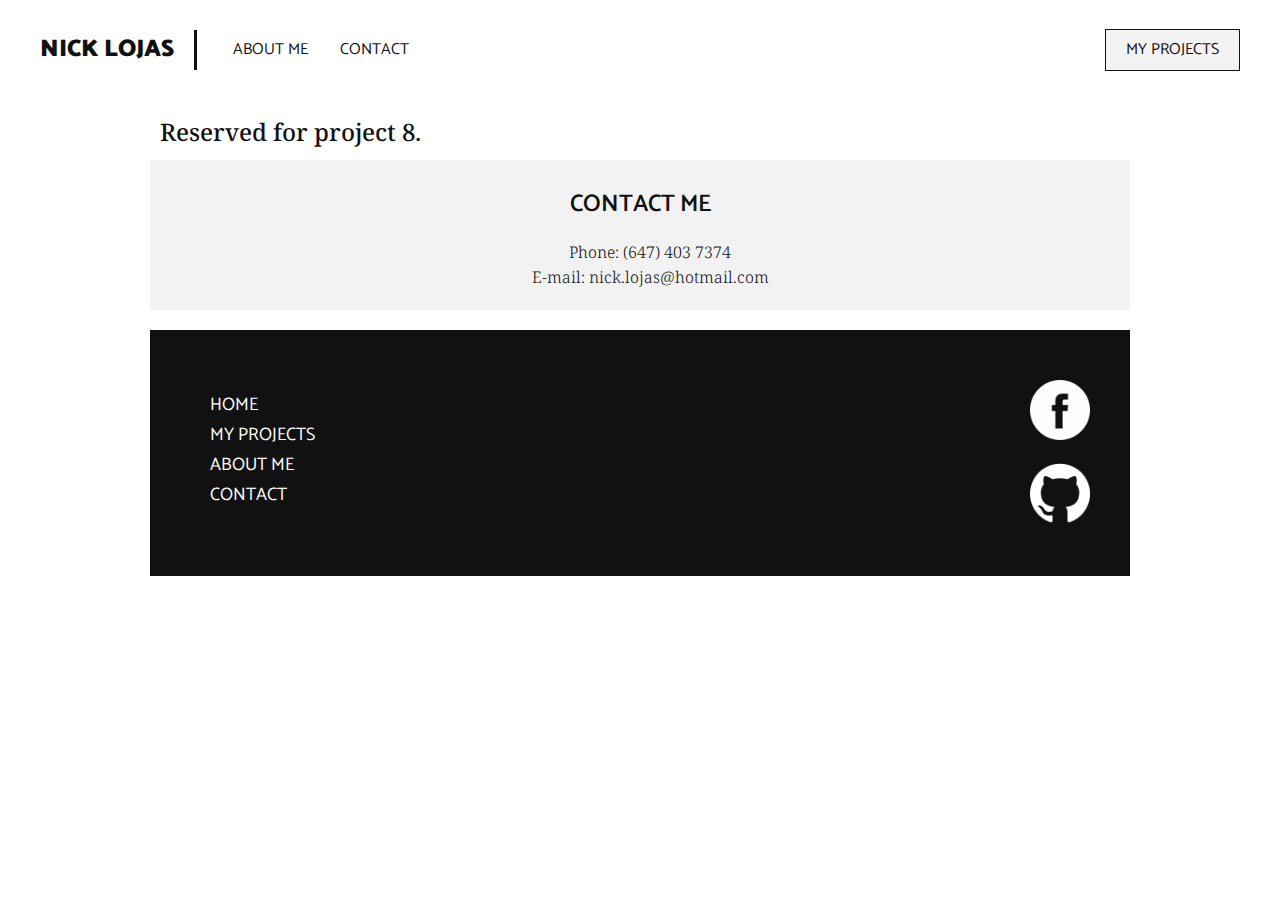
<file: projects/project8.html>
<!DOCTYPE html>
<html>
<head>
	<meta charset="utf-8">
	<meta name="description" content="This is a portfolio website made by Nick Lojas">
	<title>Nick Lojas's Portfolio</title>
	<meta name="viewport" content="width=device-width, initial-scale=1.0">
	<link href="https://fonts.googleapis.com/css?family=Catamaran:400,500,600,700,800,900|Noto+Serif:400,400i,700,700i" rel="stylesheet">
	<link rel="stylesheet" type="text/css" href="../style.css">
	<link rel="shortcut icon" type="image/png" href="../images/favicon.png">
</head>
<body>
	<header>
		<a href="../index.html" class="header-main">Nick Lojas</a>
		<nav>
			<ul>
				<li><a href="../about.html">About Me</a></li>
				<li><a href="../contact.html">Contact</a></li>
			</ul>
			<a href="../myprojects.html" class="header-myprojects">My Projects</a>
		</nav>
	</header>
	<main>
		<section class="project">
			<div class="wrapper">
				<h2>Reserved for project 8.</h2>
				<a href="../contact.html">
					<div class="projects-boxlink-longrectangle">
						<h3>Contact Me</h3>
						<p>Phone: (647) 403 7374 <br>
							E-mail: nick.lojas@hotmail.com
						</p>
					</div>
				</a>
			</div>
		</section>
	</main>
	<div class="wrapper">
		<footer>
			<ul>
				<li><a href="../index.html">Home</a></li>
				<li><a href="../myprojects.html">My Projects</a></li>
				<li><a href="../about.html">About Me</a></li>
				<li><a href="../contact.html">Contact</a></li>
			</ul>
			<div class="footer-socialmedia">
				<a href="https://www.facebook.com/NickLojas" target="_blank">
					<img src="../images/facebookicon.png" alt="facebook icon">
				</a>
				<a href="https://www.github.com/NickLojas" target="_blank">
					<img src="../images/githubicon.png" alt="github icon">
				</a>
			</div>
		</footer>
	</div>
</body>
</html>
</file>
<file: style.css>
/* 
html5doctor.com Reset Stylesheet
v1.6.1
Last Updated: 2010-09-17
Author: Richard Clark - http://richclarkdesign.com 
Twitter: @rich_clark
*/

html, body, div, span, object, iframe,
h1, h2, h3, h4, h5, h6, p, blockquote, pre,
abbr, address, cite, code,
del, dfn, em, img, ins, kbd, q, samp,
small, strong, sub, sup, var,
b, i,
dl, dt, dd, ol, ul, li,
fieldset, form, label, legend,
table, caption, tbody, tfoot, thead, tr, th, td,
article, aside, canvas, details, figcaption, figure, 
footer, header, hgroup, menu, nav, section, summary,
time, mark, audio, video {
    margin:0;
    padding:0;
    border:0;
    outline:0;
    font-size:100%;
    vertical-align:baseline;
    background:transparent;
}

body {
    line-height:1;
}

article,aside,details,figcaption,figure,
footer,header,hgroup,menu,nav,section { 
    display:block;
}

nav ul {
    list-style:none;
}

blockquote, q {
    quotes:none;
}

blockquote:before, blockquote:after,
q:before, q:after {
    content:'';
    content:none;
}

a {
    margin:0;
    padding:0;
    font-size:100%;
    vertical-align:baseline;
    background:transparent;
}

/* change colours to suit your needs */
ins {
    background-color:#ff9;
    color:#000;
    text-decoration:none;
}

/* change colours to suit your needs */
mark {
    background-color:#ff9;
    color:#000; 
    font-style:italic;
    font-weight:bold;
}

del {
    text-decoration: line-through;
}

abbr[title], dfn[title] {
    border-bottom:1px dotted;
    cursor:help;
}

table {
    border-collapse:collapse;
    border-spacing:0;
}

/* change border colour to suit your needs */
hr {
    display:block;
    height:1px;
    border:0;   
    border-top:1px solid #cccccc;
    margin:1em 0;
    padding:0;
}

input, select {
    vertical-align:middle;
}

/*
*
*
*
*
*
*
*
My Stylesheet starts here */


a {
    text-decoration: none;
}

main {
    padding-top: 100px;
}

p {
    font-family: Noto Serif;
    font-size: 16px;
    font-weight:300;
    color: #111;
    line-height: 25px;
}

h2 {
    font-family: Noto Serif;
    font-size: 24px;
    font-weight:500;
    color: #111;
    text-align: left;
    margin-left: 20px;
}



/*HEADER*/



header {
    position: fixed;
    top: 0;
    right: 0;
    left: 0;
    background-color:#fff;
    width: 100%;
    height: 100px;
}

header .header-main{
    font-family: Catamaran;
    font-size: 24px;
    font-weight:900;
    text-transform: uppercase;
    color: #111;
    text-decoration: none;
    display: block;
    margin: 0 auto;
    text-align: center;
    padding: 20px 0;
}

header nav ul {
    display: block;
    margin: 0 auto;
    width: fit-content;
}

header nav ul li {
    display: inline-block;
    float: left;
    list-style: none;
    padding: 0 16px;
}

header nav ul li a {
    font-family: Catamaran;
    font-size: 16px;
    text-transform: uppercase;
    color: #111;
}

header .header-myprojects {
    display: none;
}

@media only screen and (min-width: 1000px) {
    header .header-main{
        margin: 30px 0;
        text-align: left;
        padding: 0 20px 0 40px;
        border-right: 3px solid #111;
        float: left;
        line-height: 40px;
    }

    header nav ul {
        margin: 20px 0 0 20px;
        float: left;
    }

    header nav ul li a {
        line-height: 60px;
    }

    header nav ul li:hover a {
        text-decoration: underline;
    }

    header .header-myprojects {
        display: block;
        float: right;
        font-family: Catamaran;
        font-size: 16px;
        text-transform: uppercase;
        color: #111;
        border: 1px solid #111;
        line-height: 40px;
        margin: 29px 40px 29px 0;
        padding: 0 20px;
        background-color:#f3f3f3;
    }

    header .header-myprojects:hover {
        background-color:#fff;
    }
}



/*INDEX PAGE*/



.index-banner {
    width: 100%;
    height: calc(100vh - 100px);
    background-image: url('images/compsci.jpg');
    background-repeat: no-repeat;
    background-position: center;
    background-size: cover;
    display: table;
}

.vert-center {
    display: table-cell;
    vertical-align: middle;
}

.index-banner h2 {
    font-family: Catamaran;
    font-size: 50px;
    font-weight: 900;
    color: #fff;
    text-align: center;
    text-shadow: 2px 2px 8px #111;
    line-height: 70px;
}

.index-banner h1 {
    font-family: Noto Serif;
    font-size: 24px;
    font-weight:100;
    font-style: italic;
    color: #fff;
    text-align: center;
    text-shadow: 2px 2px 8px #111;
    line-height: 40px;
}

.index-links div {
    margin: 16px 16px 0;
    width: calc(100% - 32px);
    height: 100px;
    background-color: #f2f2f2;
}

.index-links div h3 {
    font-family: Catamaran;
    font-size: 24px;
    font-weight:600;
    color: #111;
    text-align: center;
    text-transform: uppercase;
    line-height: 100px;
}

@media only screen and (min-width: 1000px) {
    .wrapper {
        width: 1000px;
        margin: 0 auto;
    }

    .index-banner {
        height: 450px;
    }

    .index-banner h1 {
        display: block;
        width: 450px;
        margin: 0 auto;
    }

    .index-links div {
        margin: 20px 10px 0;
        height: 230px;
        background-color: #f2f2f2;
        float: left;
    }

    .index-links {
        overflow: hidden;
    }

    .index-boxlink-square {
        width: calc(25% - 20px) !important;
    }

    .index-boxlink-square:hover {
        background-color: #2f2f2f;
    }

    .index-boxlink-square:hover h3{
        color: #f2f2f2;
    }

    .index-boxlink-rectangle {
        width: calc(75% - 20px) !important;
    }

    .index-boxlink-rectangle:hover {
        background-color: #2f2f2f;
    }

    .index-boxlink-rectangle:hover h3{
        color: #f2f2f2;
    }

    .index-boxlink-longrectangle {
        width: calc(100% - 20px) !important;
        height: 100px !important;
    }

    .index-boxlink-longrectangle h3{
        line-height: 100px !important;
    }

    .index-boxlink-longrectangle:hover {
        background-color: #2f2f2f;
    }

    .index-boxlink-longrectangle:hover h3{
        color: #f2f2f2;
    }

    .index-links div h3 {
        line-height: 230px;
    }
}



/*MY PROJECTS PAGE*/



#projects-title {
    font-family: Noto Serif;
    font-size: 24px;
    font-weight:500;
    color: #111;
    text-align: left;
    margin-left: 20px;
}

.wrapper p {
    margin: 10px 0 0 20px;
}

.projects-links div {
    margin: 16px 16px 0;
    width: calc(100% - 32px);
    height: 100px;
    background-color: #f2f2f2;
}

.projects-links div h3 {
    font-family: Catamaran;
    font-size: 24px;
    font-weight:600;
    color: #111;
    text-align: center;
    text-transform: uppercase;
    line-height: 100px;
}

.projects-boxlink-longrectangle p {
    display: none;
}

@media only screen and (min-width: 1000px) {
    .projects-links div {
        margin: 20px 10px 0;
        height: 230px;
        background-color: #f2f2f2;
        float: left;
    }

    .projects-links {
        overflow: hidden;
    }

    .projects-links div h3 {
        line-height: 230px;
    }

    .projects-boxlink-square {
        width: calc(25% - 20px) !important;
    }

    .projects-boxlink-square:hover {
        background-color: #2f2f2f;
    }

    .projects-boxlink-square:hover h3{
        color: #f2f2f2;
    }

    .projects-boxlink-longrectangle {
        width: calc(100% - 20px) !important;
        height: 150px !important;
    }

    .projects-boxlink-longrectangle h3{
        line-height: 50px !important;
        padding-top: 20px;
    }

    .projects-boxlink-longrectangle:hover {
        background-color: #2f2f2f;
    }

    .projects-boxlink-longrectangle:hover h3{
        color: #f2f2f2;
    }

    .projects-boxlink-longrectangle p {
        display: block;
        color: #111;
        text-align: center;
    }

    .projects-boxlink-longrectangle:hover p{
        color: #f2f2f2;
    }
}



/*PROJECT PAGES*/



.wrapper h2{
    font-family: Noto Serif;
    font-size: 24px;
    font-weight:500;
    color: #111;
    text-align: left;
    margin: 20px 20px 10px;
}

.project .projects-boxlink-longrectangle {
    margin: 16px 10px 0;
    width: calc(100% - 32px);
    height: 100px;
    background-color: #f2f2f2;
}

.project div h3 {
    font-family: Catamaran;
    font-size: 24px;
    font-weight:600;
    color: #111;
    text-align: center;
    text-transform: uppercase;
    line-height: 100px;
}

.project .link {
    color: rgb(200, 0, 0);
}

#CAP-Website-pic {
    background-image: url('images/CAP-Website-pic.PNG');
    background-size: contain;
    background-repeat: no-repeat;
    height: 500px;
    width: 990px;
    margin: 30px 0 0 10px;
    border: 1px solid rgb(2,2,2);
}

.clicklink {
    font-family: Catamaran;
    font-size: 16px;
    font-weight:600;
    color: #111;
    text-align: center;
    text-transform: uppercase;
    line-height: 40px;
    margin-left: 20px;
}

.clicklink:hover {
    color: rgb(200, 0, 0);
}

@media only screen and (min-width: 1000px) {
    
    .projects-boxlink-longrectangle:hover {
        background-color: #2f2f2f;
    }

    .projects-boxlink-longrectangle:hover h3{
        color: #f2f2f2;
    }

    .projects-boxlink-longrectangle:hover p{
        color: #f2f2f2;
    }
}



/*CONTACT PAGE*/



.contact-banner {
    width: 100%;
    height: calc(100vh - 100px);
    background-image: url('images/contact.jpg');
    background-repeat: no-repeat;
    background-position: center;
    background-size: cover;
    display: table;
    margin-bottom: 10px;
}

.contact-banner h2 {
    font-family: Catamaran;
    font-size: 75px;
    font-weight: 900;
    color: #fff;
    text-align: center;
    text-shadow: 2px 2px 8px #111;
    line-height: 70px;
}

.contact-form form {
    margin: 10px 20px;
}

.contact-button {
    margin-bottom: 10px;
}

.contact-email h3{
    font-family: Noto Serif;
    font-size: 24px;
    font-weight:500;
    color: #111;
    text-align: center;
    margin:20px 10px;
}

.contact-info {
    background-color: #f2f2f2;
    margin: 0 auto;
    width: calc(100% - 20px);
}

.contact-info h2 {
    padding-top: 10px;
    padding-bottom: 5px;
}

form, input {
    width: 300px;
}

select {
    margin: 5px 0;
}

textarea {
    width: 298px;
    height: 80px;
    resize: vertical;
    max-height: 300px;
    min-height: 15px;
}

input:focus, textarea:focus, select:focus {
    box-shadow: 0 0 5px rgba(2,2,2,0.5);
    border: 2px solid rgb(2,2,2);
}

@media only screen and (min-width: 1000px) {
    .contact-banner {
        height: 450px;
    }
}



/*ABOUT PAGE*/



.about-banner {
    width: 100%;
    height: calc(100vh - 100px);
    background-image: url('images/about-me.jpeg');
    background-repeat: no-repeat;
    background-position: center;
    background-size: cover;
    display: table;
    margin-bottom: 10px;
}

.about-banner h2 {
    font-family: Catamaran;
    font-size: 75px;
    font-weight: 900;
    color: #fff;
    text-align: center;
    text-shadow: 2px 2px 8px #111;
    line-height: 70px;
}

.about-general {
    background-color: #f2f2f2;
    margin: 0 auto;
    width: calc(100% - 20px);
}

.about-general h2 {
    padding-top: 10px;
    padding-bottom: 5px;
}

.about-general p {
    column-count: 2;
    column-gap: 50px;
}

.about-general ul {
    margin-left: 40px;
    padding-bottom: 10px;
}

.about-general ul li p{
    font-size: 14px;
    line-height: 5px;
}

@media only screen and (min-width: 1000px) {
    .about-banner {
        height: 450px;
    }
}



/*FOOTER*/



footer {
    width: calc(100% - 100px);
    padding: 40px 40px;
    margin:20px auto 0;
    background-color: #111;
    overflow: hidden;
}

footer ul {
    width: fit-content;
    float: left;
    padding-left: 20px;
    margin: 20px 0 0;
}

footer ul li {
    display: block;
    list-style: none;
}

footer ul li a {
    font-family: Catamaran;
    font-size: 18px;
    text-transform: uppercase;
    color: #fff;
    line-height: 30px;
}

.footer-socialmedia {
    width: 60px;
    float: right;
}

.footer-socialmedia img {
    width: 100%;
    margin: 10px 0;
}
</file>
